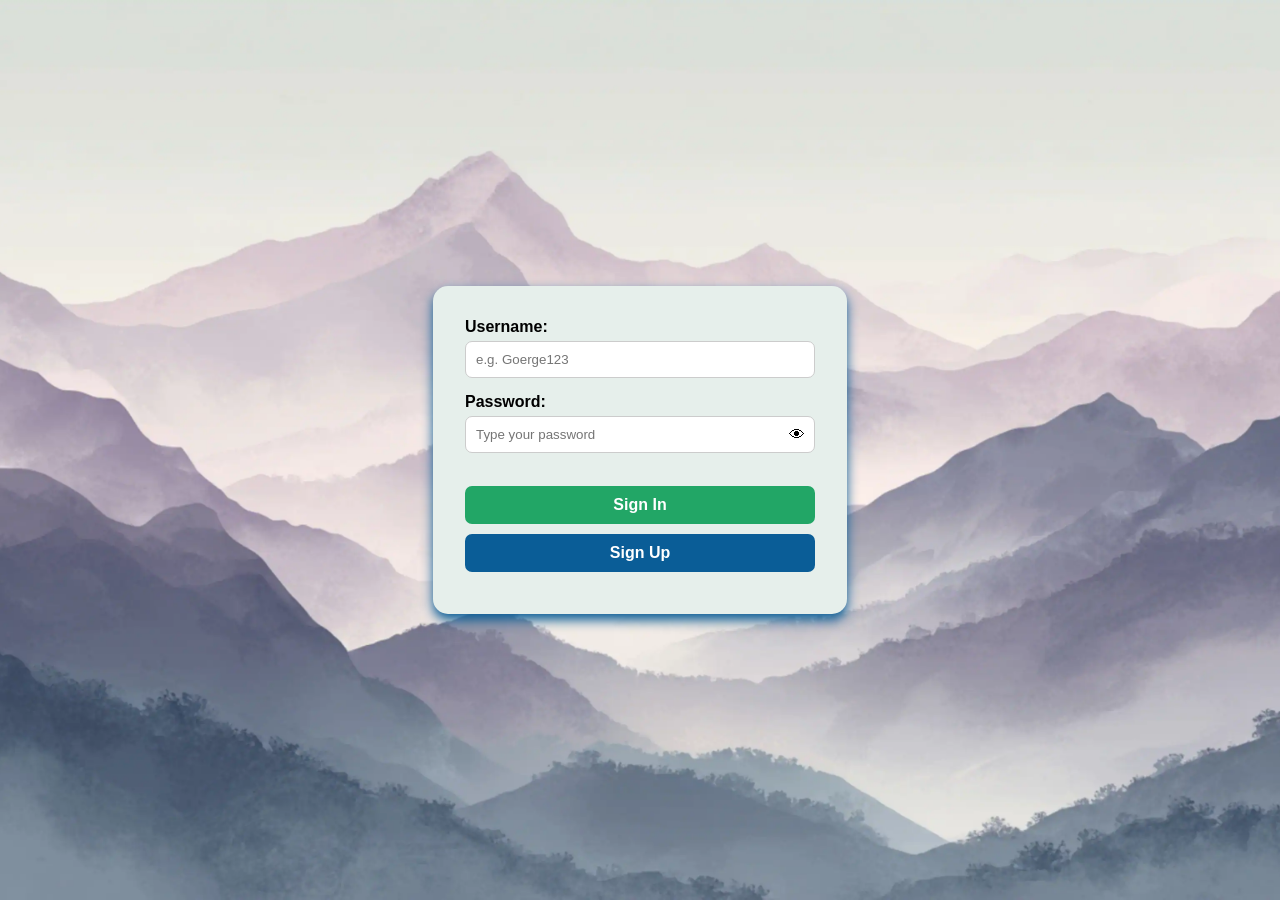
<file: src/main/webapp/index.html>
<!--author: Paschalis Koukos-->
<!--This html file contains the login page for the application-->
<!--The user can enter their username and password to log in, or click the sign up button to go to the registration page-->
<!doctype html>
<html lang="en">
<head>
    <meta charset="UTF-8">
    <meta name="viewport"
          content="width=device-width, user-scalable=no, initial-scale=1.0, maximum-scale=1.0, minimum-scale=1.0">
    <meta http-equiv="X-UA-Compatible" content="ie=edge">

    <title>Login</title>
    <link rel="stylesheet" href="css/loginPageStyle.css"> <!--Link this html file to the CSS file-->
    <link rel="icon" type="image/png" href="imgs/lock.webp"> <!--Favicon for the page-->
</head>
<body>
    <!-- HTML Login Page -->
    <div class="login-container"> <!--Container for the login form-->
        <form action=LoginServlet method="POST" autocomplete="off"> <!--Form that submits to the LoginServlet using POST method-->
            <label for="username">Username:</label>
            <input type="text" name="username" id="username" required placeholder="e.g. Goerge123">
            <br>
            <!-- Label for the password field -->
            <label for="password">Password:</label>
            <!-- Container for the password input and the toggle button -->
            <div class="password-container" style="position: relative;">
                <input type="password" name="password" id="password" autocomplete="off" required placeholder="Type your password">
                <!-- Span element that acts as a button to toggle the visibility of the password -->
                 <!-- We use span because it's an inline element that can be styled -->
                <span id="togglePassword" style="cursor: pointer; position: absolute; right: 10px; top: 10px;">👁</span>
            </div>
            <br>
            <input type="submit" value="Sign In"> <!--Submit button for the form in order to sign in-->
            <input type="button" value="Sign Up" onclick="window.location.href='registerPage.html'"> <!--Button that redirects to the registration page-->
        </form>
    </div>

    <script src="js/loginPage.js"></script> <!--Link this html file to the JavaScript file-->
    <!-- We will ensure that the form is validated before submission -->
</body>
</html>
</file>
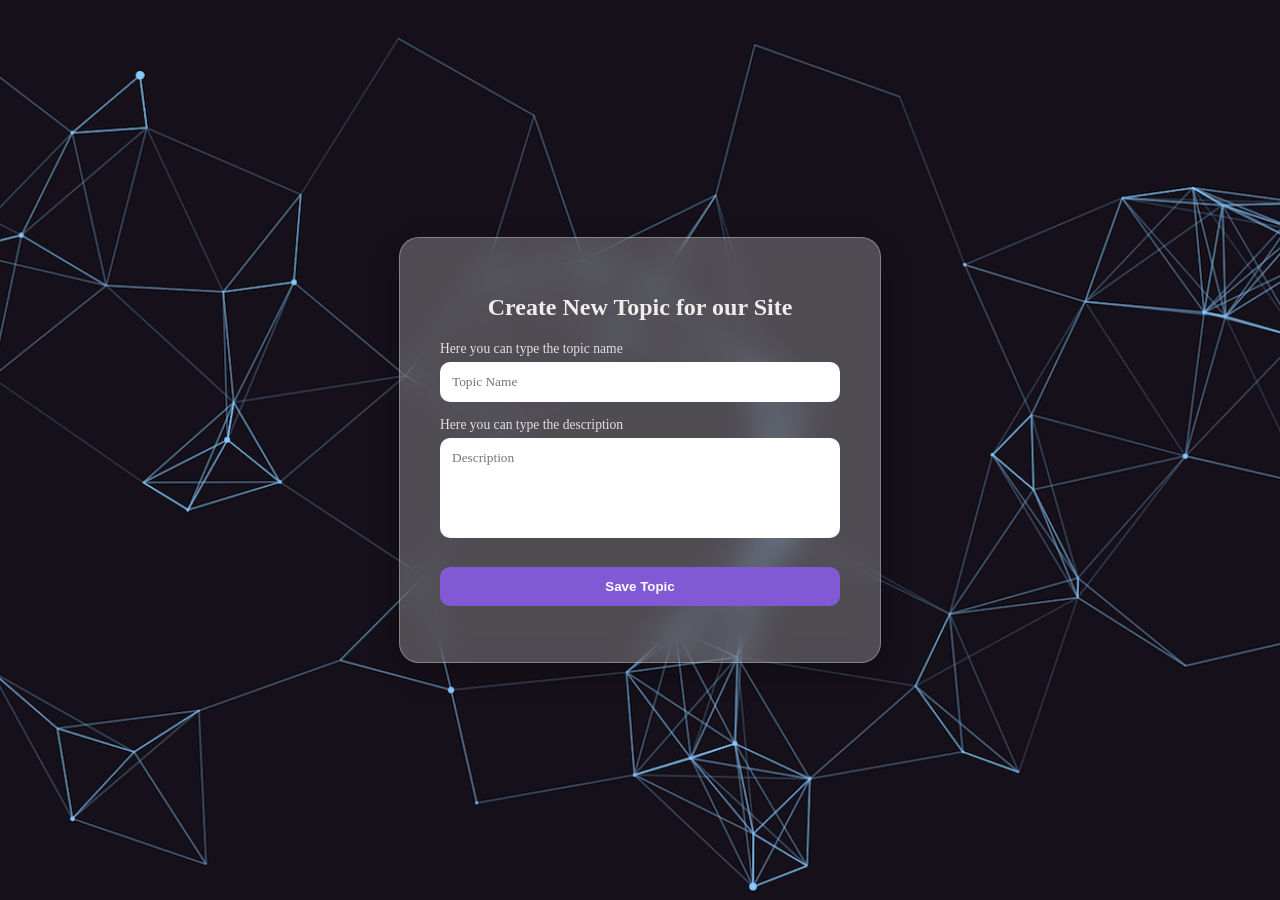
<file: src/main/webapp/createNewTopic.html>
<!--author : Paschalis Koukos-->
<!-- This is the HTML page for creating a new topic / web service -->
<!-- It allows users to create a new topic with a name and description -->
<!--We use web services-->
<!DOCTYPE html>
<html lang="en">
<head>
    <meta charset="UTF-8">
    <title>Create New Topic</title>
    <link rel="icon" type="image/png" href="imgs/allIcon.png"> <!-- Set the favicon for the page -->
    <link rel="stylesheet" type="text/css" href="css/createNewTopicStyle.css"> <!-- Link to the CSS file for styling -->
</head>
<body>
    <div class="createNewTopic-container"> <!-- Container for the form -->
        <form id="topicForm">
            <h1>Create New Topic for our Site</h1> <!-- Heading for the form -->
            <!-- Input field for the topic name -->
            <label for="topicName">Here you can type the topic name</label>
            <input type="text" id="topicName" name="topicName" placeholder="Topic Name" required>
            <!-- Textarea for the topic description -->
            <label for="topicDesc">Here you can type the description</label>
            <textarea id="topicDesc" name="topicDesc" placeholder="Description" required></textarea>

            <!-- Button to save the topic, which triggers the saveTopic function on click --> 
            <button type="button" id="btnSave" onclick="saveTopic()">Save Topic</button>
            <!-- Button to return to the main page, which redirects the user to mainPage.jsp on click, 
            VISIBLE ONLY AFTER SUCCESSFUL TOPIC CREATION --> 
            <button type="button" id="btnReturn" onclick="window.location.href='mainPage.jsp'">Return Home</button>
            <p id="responseMessage"></p> <!-- Paragraph to display response messages after saving the topic -->
        </form>
    </div>
    <script src="js/createNewTopic.js"></script> <!-- Link to the JavaScript file that contains the logic for saving the topic -->
</body>
</html>
</file>
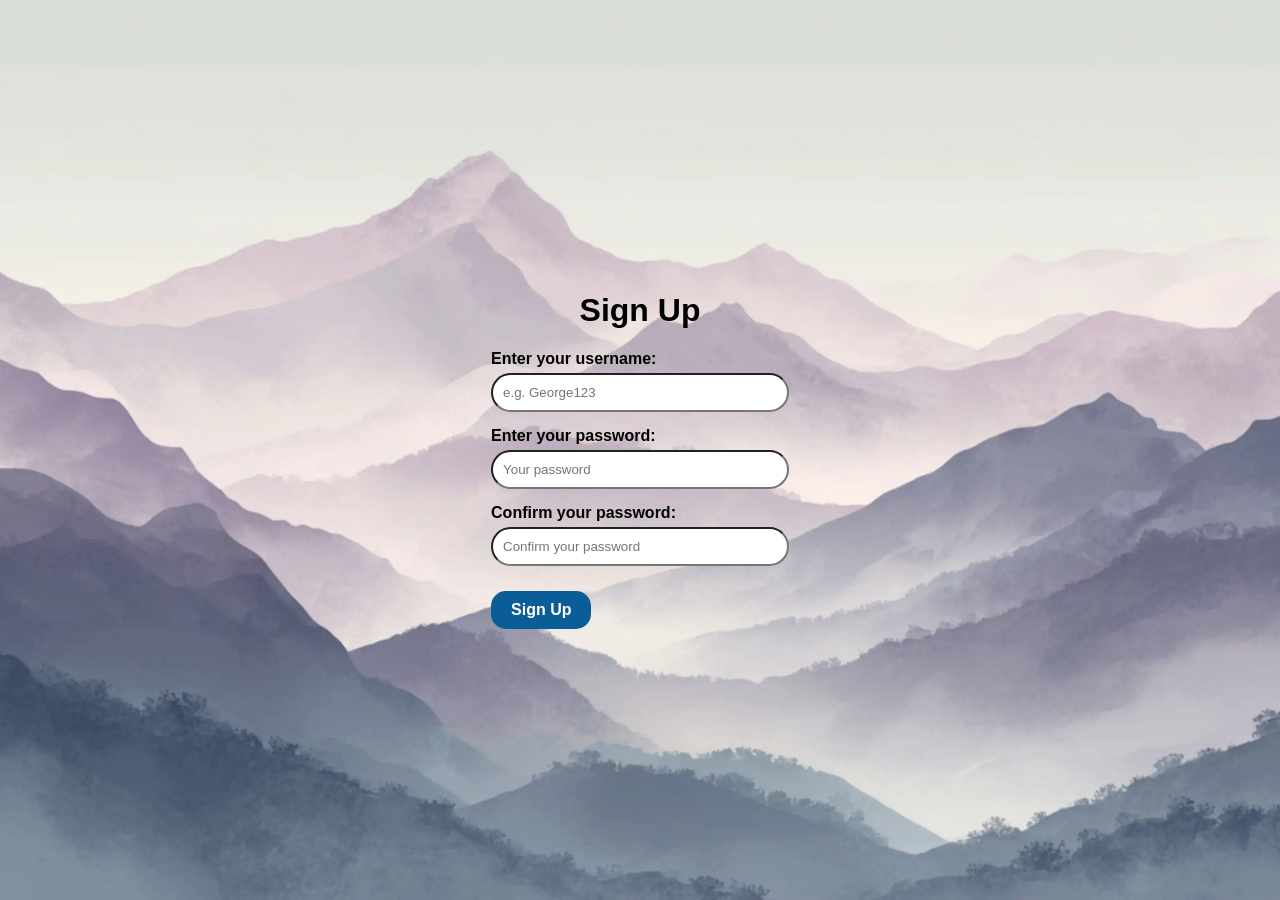
<file: src/main/webapp/registerPage.html>
<!--author : Pachalis Koukos-->
<!--HTML for the registration form-->
<!-- This HTML page provides a form for users to create a new account. It includes fields for username and password, along with client-side validation. -->

<!DOCTYPE html>
<html lang="en">
<head>
    <meta charset="UTF-8">
    <title>Sign Up</title>
    <link rel="stylesheet" href="css/registerPageStyle.css"> <!--link to css file-->
    <link rel="icon" type="image/png" href="imgs/lock.webp"> <!--favicon-->
</head>
<body>
    <div class="sign-up-container"> <!--Container for the sign up form-->
        <h1>Sign Up</h1>
        <form action=RegisterPageServlet method="POST" onsubmit="return isValid()"> <!--Form that submits to the RegisterPageServlet and calls the isValid function on submit to check the input -->
            <label for="username">Enter your username:</label>
            <input type="text" id="username" name="username" placeholder="e.g. George123" required>
            <label for="password">Enter your password:</label>
            <input type="password" id="password" name="password" placeholder="Your password" required>
            <label for="confirm-password">Confirm your password:</label>
            <input type="password" id="confirm-password" name="confirm-password" placeholder="Confirm your password" required>
            <button type="submit">Sign Up</button> <!--Submit button for the form-->
        </form>
    </div>
    <script type="text/javascript" src="js/registerPage.js"></script> <!--link to javascript file to handle form validation-->
</body>
</html>
</file>
<file: src/main/webapp/css/loginPageStyle.css>
/* author: Paschalis Koukos */
/* this css file is used for the login page (index.html) of the application */
/* it sets the background image, the font, and the styling for the login form and its elements */

body { /* setting the background image and the font for the login page */
    /* font settings */
    font-family: 'Segoe UI', Tahoma, Geneva, Verdana, sans-serif;
    /* centering the login form */
    display: flex;
    justify-content: center;
    align-items: center;
    height: 100vh;
    margin: 0;

    /* background image settings */
    background-image: url("../imgs/loginBack.webp");
    background-position: center center;
    background-repeat: no-repeat;
    background-size: cover;
    background-attachment: fixed;
}

.login-container { /* styling the login form container */
    background: #e6efeb;
    padding: 2rem;
    border-radius: 15px;
    box-shadow: 0 6px 12px rgb(10 93 151);
    width: 350px;
}

label { /* styling the labels for the input fields */
    display: block;
    margin-bottom: 5px;
    font-weight: bold;
}

/* styling the input fields for username and password */
input[type="text"],
input[type="password"] {
    width: 100%;
    padding: 10px;
    margin-bottom: 15px;
    border: 1px solid #ccc;
    border-radius: 7px;
    box-sizing: border-box;
}

/* styling the submit and button elements */
input[type="submit"],
input[type="button"] {
    width: 100%;          
    display: block; /* making the buttons take the full width of the container */   
    margin-bottom: 10px;  
    padding: 10px;
    border: none;
    border-radius: 7px;
    cursor: pointer;
    background-color: #0a5d97;
    color: white;
    font-weight: bold;
    font-size: 16px;
}

input[type="submit"]{ /* specific styling for the submit button */
    background-color: #22a666;
}


input[type="submit"]:hover { /* hover effect for the submit button */
    background-color: #05572e;
}

input[type="button"]:hover { /* hover effect for the button element */
    background-color: #063455;
}


.password-container { /* container for the password input and the toggle password visibility icon */
    position: relative;
    width: 100%;
}

#togglePassword { /* styling the toggle password visibility icon */
    position: absolute; /* positioning the icon inside the password input field */
    right: 10px;
    top: 10px;
    user-select: none; /* preventing the user from selecting the icon text */
    z-index: 10; /* ensuring the icon is above the password input field */
}

#password { 
    padding-right: 40px; /* adding padding to the right of the password input field to make space for the toggle icon */
}
</file>
<file: src/main/webapp/css/createNewTopicStyle.css>
/* author : Paschalis Koukos
    refers to createNewTopic.html
    This css file styles the create new topic page, giving it a modern and clean look with a blurred background effect.
    The form is centered on the page, and the buttons have a hover effect for better user interaction. 
*/


body{ /* setting the background image and centering the form */
    /* Using flexbox to center the form both vertically and horizontally */
    display: flex;
    justify-content: center;
    align-items: center;
    flex-direction: column;
    height: 100vh;
    margin: 0;

    background-image: url("../imgs/newTopicBack.png");
    background-position: center center;
    background-repeat: no-repeat;
    background-size: cover;
    background-attachment: fixed;
}

.createNewTopic-container { /* styling the form container with a blurred background effect */
    background-color: rgba(255, 255, 255, 0.25);
    backdrop-filter: blur(15px);
    padding: 2.5rem;
    border-radius: 20px;
    width: 400px;
    text-align: center;
    border: 1px solid rgba(255, 255, 255, 0.3); /* Optional: light border for better visibility */
    box-shadow: 0 10px 30px rgba(0,0,0,0.2);
}

h1 { /* styling the heading of the form */
    font-size: 1.5rem; /* Adjusted font size for better fit , rem because it's relative to the font size of the parent element */
    color: #f3ecec;
    margin-bottom: 20px;
}

label { /* styling the labels of the form */
    display: block;
    text-align: left;
    margin-top: 15px;
    font-size: 0.85rem;
    color: #e6dfdf;
}

input, textarea { /* styling the input fields and textarea of the form */
    width: 100%;
    padding: 12px;
    margin-top: 5px;
    border: none;
    border-radius: 10px;
    box-sizing: border-box;
    font-family: inherit;
}

textarea { /* specific styling for the textarea to make it larger and non-resizable */
    height: 100px;
    resize: none;
}

button { /* styling the submit button of the form */
    margin-top: 25px;
    width: 100%;
    padding: 12px;
    background-color: #8259d5; 
    color: white;
    border: none;
    border-radius: 10px;
    cursor: pointer;
    font-weight: bold;
}

button:hover { /* hover effect for the submit button */
    background-color: #6a47b3;
}

#responseMessage { /* styling the response message that appears after form submission */
    margin-top: 15px;
    font-weight: bold;
    color: #efecf4;
}

#btnReturn { /* styling the return button that appears after form submission */
    background-color: #6c757d; 
    margin-top: 10px;
    display: none; /* Initially hidden, will be shown after form submission through JavaScript */
}

#btnReturn:hover { /* hover effect for the return button */
    background-color: #5a6268;
}
</file>
<file: src/main/webapp/css/registerPageStyle.css>
/*  author Paschalis Koukos
    This CSS file styles the registerPage.jsp page. It sets a background image for the body,
    styles the text and form elements, and includes hover effects for buttons. The design aims to create a visually
    appealing and user-friendly interface for user registration.
*/

body { /* general styles for the body of the page */
    font-family: Verdana, Geneva, Tahoma, sans-serif;
    /* centering the content both vertically and horizontally */
    display: flex;
    justify-content: center;
    align-items: center;
    height: 100vh;
    margin: 0;
    flex-direction: column;

    /* background image settings */
    background-image: url("../imgs/loginBack.webp");
    background-position: center center;
    background-repeat: no-repeat;
    background-size: cover;
    background-attachment: fixed;

}

.sign-up-container{ /* styles for the container that holds the form elements */
    padding: 2rem; /* padding around the container */
    width: 300px;
    display: flex;
    flex-direction: column;
    align-items: center;
}

label { /* styles for the label elements */
    display: block;
    margin-bottom: 5px;
    font-weight: bold;
}

/* styles for the input elements */
input[type="text"],
input[type="password"] {
    width: 100%;
    padding: 10px;
    margin-bottom: 15px;
    border-radius: 20px;
    box-sizing: border-box;
}

button { /* styles for the button element */
    padding: 10px 20px;
    border: none;
    border-radius: 15px;
    cursor: pointer;
    background-color: #0a5d97;
    color: white;
    font-weight: bold;
    font-size: 16px;
    margin-top: 10px;
}

button:hover { /* hover effect for the button */
    background-color: #012b49;
    transform: scale(1.1); /* slightly enlarge the button on hover */
}

h1{ /* styles for the heading element */
    text-align: center;
    font-family: 'Segoe UI', Tahoma, Geneva, Verdana, sans-serif; /* font family for the heading */
}
</file>
